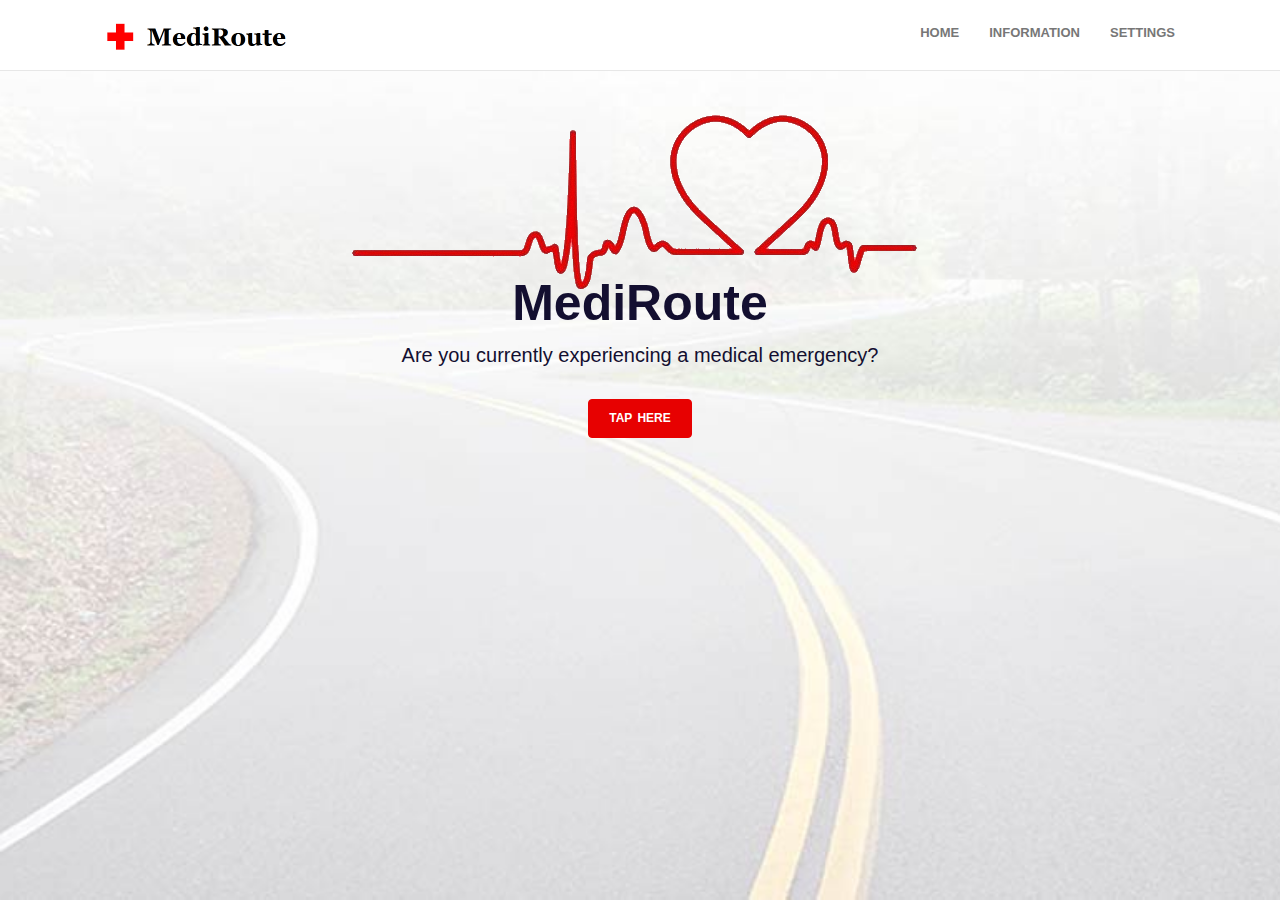
<file: newsite/index.html>
<!DOCTYPE html>
<html lang="en">
  <head>
    <!-- Basic Page Needs
    ================================================== -->
    <meta charset="utf-8">
    <!--[if IE]><meta http-equiv="x-ua-compatible" content="IE=9" /><![endif]-->
    <meta name="viewport" content="width=device-width, initial-scale=1">
    <title>MediRoute Website</title>
    <meta name="description" content="Medicar website">
    <meta name="keywords" content="medicar">
    <meta name="author" content="Solomon Astley">
    
    <!-- Favicons
    ================================================== -->
    <link rel="shortcut icon" href="img/icon.ico" type="image/x-icon">
    <link rel="apple-touch-icon" href="img/apple-touch-icon.png">
    <link rel="apple-touch-icon" sizes="72x72" href="img/apple-touch-icon-72x72.png">
    <link rel="apple-touch-icon" sizes="114x114" href="img/apple-touch-icon-114x114.png">

    <!-- Bootstrap -->
    <link rel="stylesheet" type="text/css"  href="css/bootstrap.css">

    <!-- Stylesheet
    ================================================== -->
    <link rel="stylesheet" type="text/css"  href="css/style.css">
    <link rel="stylesheet" type="text/css" href="css/responsive.css">

    <script src='https://cdn.firebase.com/js/client/2.2.1/firebase.js'></script>
    <script src='https://ajax.googleapis.com/ajax/libs/jquery/1.11.1/jquery.min.js'></script>

  </head>
  <body>

    <!-- Main Navigation 
    ================================================== -->
    <nav id="tf-menu" class="navbar navbar-default navbar-fixed-top">
        <div class="container">
            <!-- Brand and toggle get grouped for better mobile display -->
            <div class="navbar-header">
              <button type="button" class="navbar-toggle collapsed" data-toggle="collapse" data-target="#bs-example-navbar-collapse-1">
                <span class="sr-only">Toggle navigation</span>
                <span class="icon-bar"></span>
                <span class="icon-bar"></span>
                <span class="icon-bar"></span>
              </button>
              <a class="navbar-brand" href="#"><img src="img/logo.png" alt="..."></a>
            </div>

            <!-- Collect the nav links, forms, and other content for toggling -->
            <div class="collapse navbar-collapse" id="bs-example-navbar-collapse-1">
              <ul class="nav navbar-nav navbar-right">
                <li><a href="index.html" class="scroll">Home</a></li>
                <li><a href="information.html" class="scroll">Information</a></li>
                <li><a href="settings.html" class="scroll">Settings</a></li>
              </ul>
            </div><!-- /.navbar-collapse -->
        </div><!-- /.container-fluid -->
    </nav>

    <!-- Home Section
    ================================================== -->
    <div id="tf-home">
        <div class="overlay"> <!-- Overlay Color -->
            <div class="container"> <!-- container -->
                <div class="content-heading text-center tf-home"> <!-- Input Your Home Content Here -->
                    <h1>MediRoute</h1>
                    <p class="lead">Are you currently experiencing a medical emergency?</p>
                    <button class="btn btn-primary tf-btn color" id="help_button">Tap Here</button> <!-- Link to your portfolio section -->
                </div>
            </div> <!-- end container -->
        </div><!-- End Overlay Color -->
    </div>

    <!-- jQuery (necessary for Bootstrap's JavaScript plugins) -->
    <script src="https://ajax.googleapis.com/ajax/libs/jquery/1.11.1/jquery.min.js"></script>
    <script type="text/javascript" src="js/jquery.1.11.1.js"></script>
    <!-- Include all compiled plugins (below), or include individual files as needed -->
    <script type="text/javascript" src="js/bootstrap.js"></script>

    <script type="text/javascript" src="js/SmoothScroll.js"></script>

    <!-- Contact page-->
    <script type="text/javascript" src="js/jqBootstrapValidation.js"></script>
    <script type="text/javascript" src="js/contact.js"></script>

    <script>
        $(document).ready(function() {
            var myFireBase = new Firebase('https://shining-torch-6183.firebaseio.com/');
            var car = myFireBase.child('Car');
            var passenger_status = car.child('passenger_status');

            var click_toggle = false;
            $('#help_button').click(function() {
                click_toggle = true;
                var onComplete = function(error) {
                    if (error)
                        console.log("Error");
                    else {
                        window.open('reroute.html', '_self');
                    }
                }
                passenger_status.set(true, onComplete);
            });

            if (!click_toggle) {
                myFireBase.on('child_changed', function(childSnapshot, preChildKey) {
                    if (childSnapshot.val())
                        window.open('warning.html', '_self');
                });
            }
        });
    </script>
  </body>
</html>
</file>
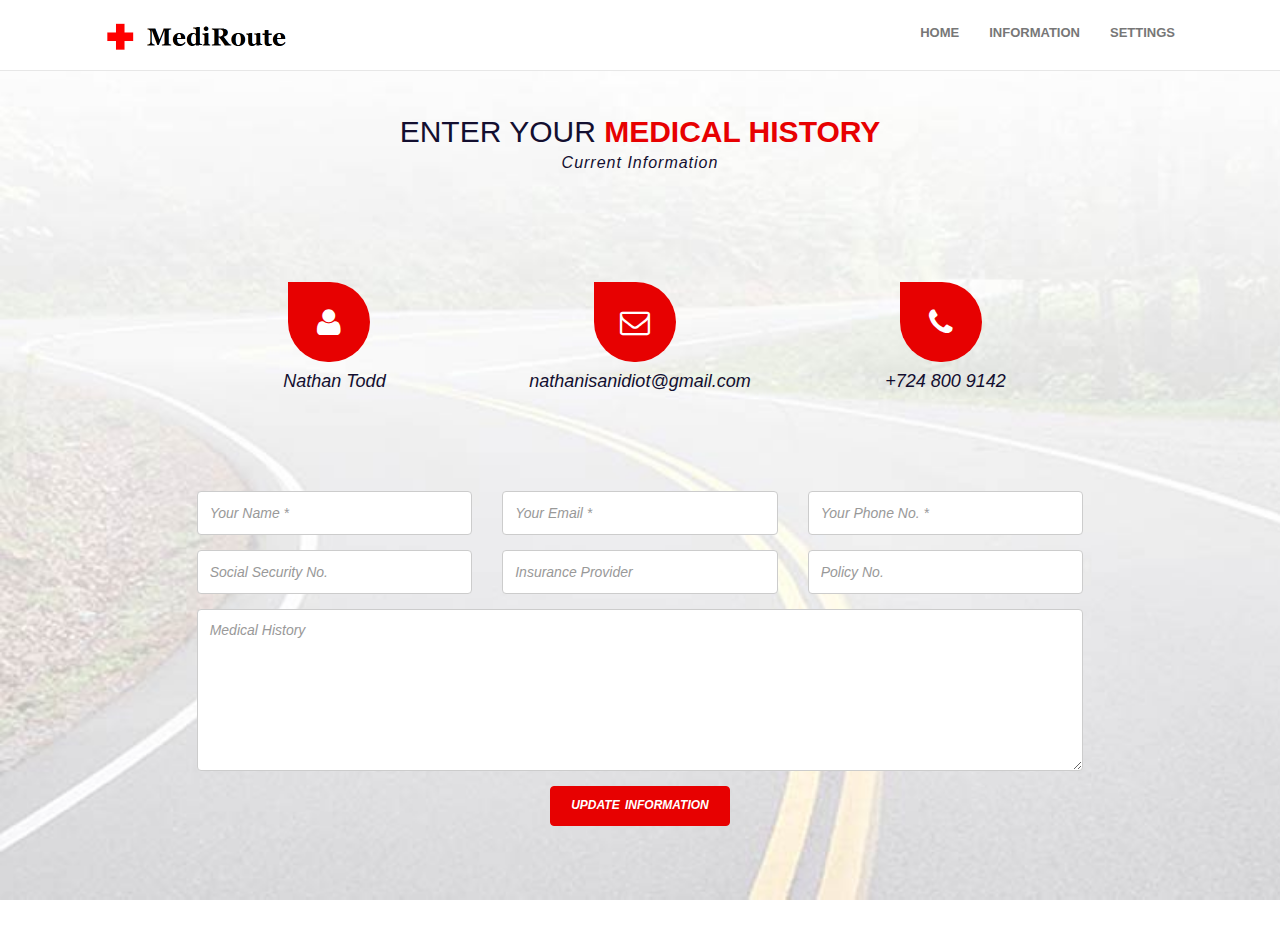
<file: newsite/information.html>
<!DOCTYPE html>
<html lang="en">
  <head>
    <!-- Basic Page Needs
    ================================================== -->
    <meta charset="utf-8">
    <!--[if IE]><meta http-equiv="x-ua-compatible" content="IE=9" /><![endif]-->
    <meta name="viewport" content="width=device-width, initial-scale=1">
    <title>MediRoute Website</title>
    <meta name="description" content="Medicar website">
    <meta name="keywords" content="medicar">
    <meta name="author" content="Solomon Astley">
    
    <!-- Favicons
    ================================================== -->
    <link rel="shortcut icon" href="img/icon.ico" type="image/x-icon">
    <link rel="apple-touch-icon" href="img/apple-touch-icon.png">
    <link rel="apple-touch-icon" sizes="72x72" href="img/apple-touch-icon-72x72.png">
    <link rel="apple-touch-icon" sizes="114x114" href="img/apple-touch-icon-114x114.png">

    <!-- Bootstrap -->
    <link rel="stylesheet" type="text/css"  href="css/bootstrap.css">
    <link rel="stylesheet" type="text/css" href="fonts/font-awesome/css/font-awesome.css">

    <!-- Stylesheet
    ================================================== -->
    <link rel="stylesheet" type="text/css"  href="css/style.css">
    <link rel="stylesheet" type="text/css" href="css/responsive.css">

    <script src='https://cdn.firebase.com/js/client/2.2.1/firebase.js'></script>
    <script src='https://ajax.googleapis.com/ajax/libs/jquery/1.11.1/jquery.min.js'></script>

  </head>
  <body>

    <!-- Main Navigation 
    ================================================== -->
    <nav id="tf-menu" class="navbar navbar-default navbar-fixed-top">
        <div class="container">
            <!-- Brand and toggle get grouped for better mobile display -->
            <div class="navbar-header">
              <button type="button" class="navbar-toggle collapsed" data-toggle="collapse" data-target="#bs-example-navbar-collapse-1">
                <span class="sr-only">Toggle navigation</span>
                <span class="icon-bar"></span>
                <span class="icon-bar"></span>
                <span class="icon-bar"></span>
              </button>
              <a class="navbar-brand" href="#"><img src="img/logo.png" alt="..."></a>
            </div>

            <!-- Collect the nav links, forms, and other content for toggling -->
            <div class="collapse navbar-collapse" id="bs-example-navbar-collapse-1">
              <ul class="nav navbar-nav navbar-right">
                <li><a href="index.html" class="scroll">Home</a></li>
                <li><a href="information.html" class="scroll">Information</a></li>
                <li><a href="settings.html" class="scroll">Settings</a></li>
              </ul>
            </div><!-- /.navbar-collapse -->
        </div><!-- /.container-fluid -->
    </nav>

    <!-- Contact Section
    ================================================== -->
    <div id="tf-contact">

        <div class="container"> <!-- container -->
            <div class="section-header">
                <h2>Enter Your <span class="highlight"><strong>Medical History</strong></span></h2>
                <h5><em>Current Information<em></h5>
            </div>
        </div><!-- end container -->

        <div class="container"><!-- container -->
            <div class="row"> <!-- outer row -->
                <div class="col-md-10 col-md-offset-1"> <!-- col 10 with offset 1 to centered -->
                    <div class="row"> <!-- nested row -->

                        <!-- contact detail using col 4 -->
                        <div class="col-md-4">  
                            <div class="contact-detail">
                                <i class="fa fa-user"></i>
                                <h4>Nathan Todd</h4> <!-- address -->
                            </div>
                        </div>
                        <!-- contact detail using col 4 -->
                        <div class="col-md-4">
                            <div class="contact-detail">
                                <i class="fa fa-envelope-o"></i>
                                <h4>nathanisanidiot@gmail.com</h4><!-- email add -->
                            </div>
                        </div>

                        <!-- contact detail using col 4 -->
                        <div class="col-md-4">
                            <div class="contact-detail">
                                <i class="fa fa-phone"></i>
                                <h4>+724 800 9142</h4> <!-- phone no. -->
                            </div>
                        </div>

                    </div> <!-- end nested row -->
                </div> <!-- end col 10 with offset 1 to centered -->
            </div><!-- end outer row -->

            <div class="row text-center"> <!-- contact form outer row with centered text-->
                <div class="col-md-10 col-md-offset-1"> <!-- col 10 with offset 1 to centered -->
                    <form id="contact-form" class="form" name="sentMessage" novalidate> <!-- form wrapper -->

                        <div class="row"> <!-- nested inner row -->

                            <!-- Input your name -->
                            <div class="col-md-4">
                                <div class="form-group"> <!-- Your name input -->
                                    <input type="text" autocomplete="off" class="form-control" placeholder="Your Name *" id="name" required data-validation-required-message="Please enter your name.">
                                    <p class="help-block text-danger"></p>
                                </div>
                            </div>

                            <!-- Input your email -->
                            <div class="col-md-4">
                                <div class="form-group"> <!-- Your email input -->
                                    <input type="email" autocomplete="off" class="form-control" placeholder="Your Email *" id="email" required data-validation-required-message="Please enter your email address.">
                                    <p class="help-block text-danger"></p>
                                </div>
                            </div>

                            <!-- Input your Phone no. -->
                            <div class="col-md-4">
                                <div class="form-group"> <!-- Your email input -->
                                    <input type="text" autocomplete="off" class="form-control" placeholder="Your Phone No. *" id="phone" required data-validation-required-message="Please enter your phone no.">
                                    <p class="help-block text-danger"></p>
                                </div>
                            </div>

                        </div><!-- end nested inner row -->

                        <div class="row"> <!-- nested inner row -->

                            <!-- Input your name -->
                            <div class="col-md-4">
                                <div class="form-group"> <!-- Your name input -->
                                    <input type="text" autocomplete="off" class="form-control" placeholder="Social Security No." id="name" required data-validation-required-message="Please enter your name.">
                                    <p class="help-block text-danger"></p>
                                </div>
                            </div>

                            <!-- Input your email -->
                            <div class="col-md-4">
                                <div class="form-group"> <!-- Your email input -->
                                    <input type="email" autocomplete="off" class="form-control" placeholder="Insurance Provider" id="email" required data-validation-required-message="Please enter your email address.">
                                    <p class="help-block text-danger"></p>
                                </div>
                            </div>

                            <!-- Input your Phone no. -->
                            <div class="col-md-4">
                                <div class="form-group"> <!-- Your email input -->
                                    <input type="text" autocomplete="off" class="form-control" placeholder="Policy No." id="phone" required data-validation-required-message="Please enter your phone no.">
                                    <p class="help-block text-danger"></p>
                                </div>
                            </div>

                        </div><!-- end nested inner row -->

                        <!-- Message Text area -->
                        <div class="form-group"> <!-- Your email input -->
                            <textarea class="form-control" rows="7" placeholder="Medical History" id="message" required data-validation-required-message="Please enter a message."></textarea>
                            <p class="help-block text-danger"></p>
                            <div id="success"></div>
                        </div>
                        <button type="submit" class="btn btn-primary tf-btn color">Update Information</button> <!-- Send button -->

                    </form><!-- end form wrapper -->
                </div><!-- end col 10 with offset 1 to centered -->
            </div> <!-- end contact form outer row with centered text-->

        </div><!-- end container -->

    </div>

    <!-- jQuery (necessary for Bootstrap's JavaScript plugins) -->
    <script src="https://ajax.googleapis.com/ajax/libs/jquery/1.11.1/jquery.min.js"></script>
    <script type="text/javascript" src="js/jquery.1.11.1.js"></script>
    <!-- Include all compiled plugins (below), or include individual files as needed -->
    <script type="text/javascript" src="js/bootstrap.js"></script>

    <script type="text/javascript" src="js/SmoothScroll.js"></script>

    <!-- Contact page-->
    <script type="text/javascript" src="js/jqBootstrapValidation.js"></script>
    <script type="text/javascript" src="js/contact.js"></script>

    <script>
        $(document).ready(function() {
            $('#help_button').click(function() {
                var myFireBase = new Firebase('https://shining-torch-6183.firebaseio.com/');
                var car = myFireBase.child('Car');
                var passenger_status = car.child('passenger_status');
                passenger_status.set(true);
                console.log('Button clicked');
                //window.open('warning.html', '_self');
            });
        });
    </script>
  </body>
</html>
</file>
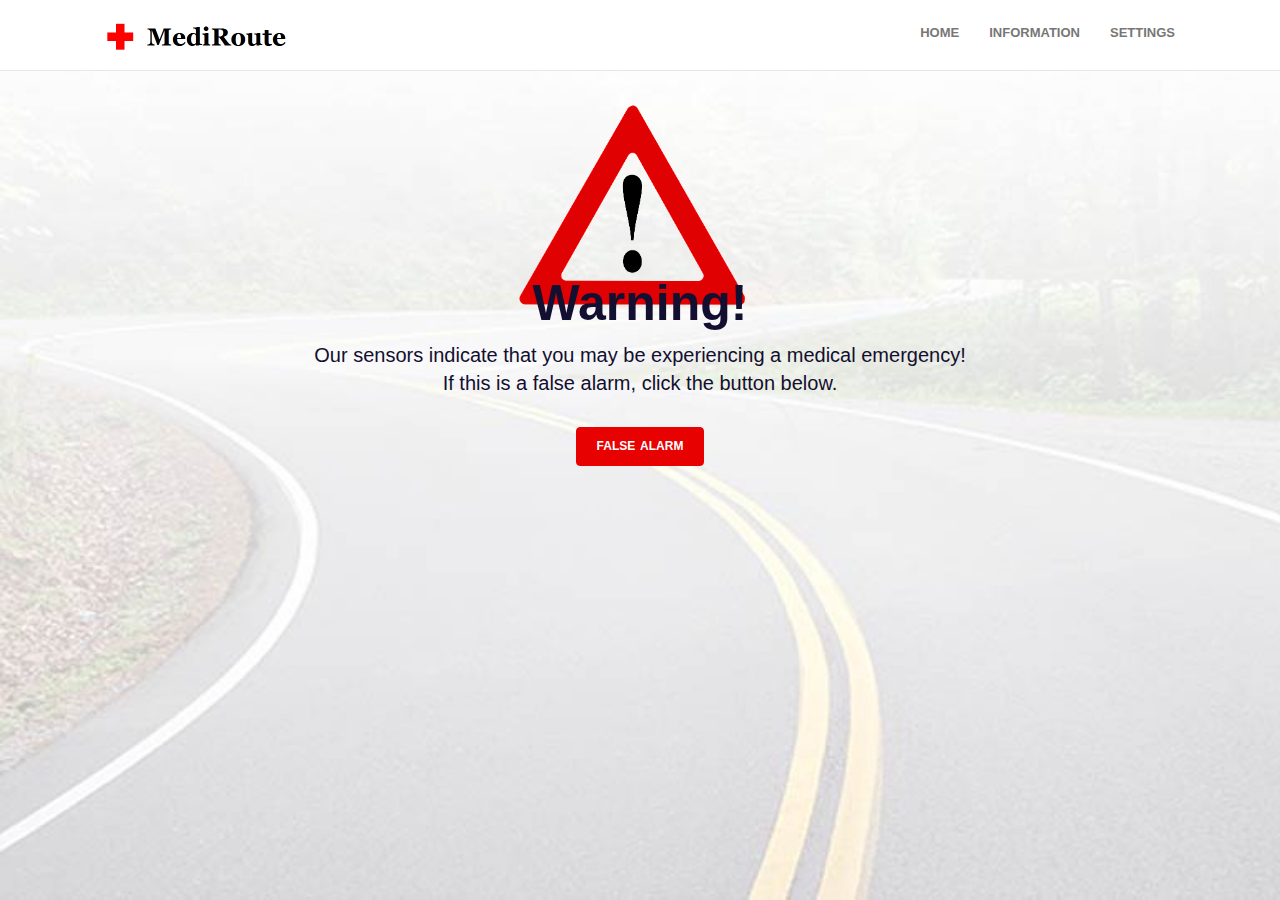
<file: newsite/warning.html>
<!DOCTYPE html>
<html lang="en">
  <head>
    <!-- Basic Page Needs
    ================================================== -->
    <meta charset="utf-8">
    <!--[if IE]><meta http-equiv="x-ua-compatible" content="IE=9" /><![endif]-->
    <meta name="viewport" content="width=device-width, initial-scale=1">
    <title>MediRoute Website</title>
    <meta name="description" content="Medicar website">
    <meta name="keywords" content="medicar">
    <meta name="author" content="Solomon Astley">
    
    <!-- Favicons
    ================================================== -->
    <link rel="shortcut icon" href="img/icon.ico" type="image/x-icon">
    <link rel="apple-touch-icon" href="img/apple-touch-icon.png">
    <link rel="apple-touch-icon" sizes="72x72" href="img/apple-touch-icon-72x72.png">
    <link rel="apple-touch-icon" sizes="114x114" href="img/apple-touch-icon-114x114.png">

    <!-- Bootstrap -->
    <link rel="stylesheet" type="text/css"  href="css/bootstrap.css">

    <!-- Stylesheet
    ================================================== -->
    <link rel="stylesheet" type="text/css"  href="css/style.css">
    <link rel="stylesheet" type="text/css" href="css/responsive.css">

    <script src='https://cdn.firebase.com/js/client/2.2.1/firebase.js'></script>
    <script src='https://ajax.googleapis.com/ajax/libs/jquery/1.11.1/jquery.min.js'></script>

  </head>
  <body>

    <!-- Main Navigation 
    ================================================== -->
    <nav id="tf-menu" class="navbar navbar-default navbar-fixed-top">
        <div class="container">
            <!-- Brand and toggle get grouped for better mobile display -->
            <div class="navbar-header">
              <button type="button" class="navbar-toggle collapsed" data-toggle="collapse" data-target="#bs-example-navbar-collapse-1">
                <span class="sr-only">Toggle navigation</span>
                <span class="icon-bar"></span>
                <span class="icon-bar"></span>
                <span class="icon-bar"></span>
              </button>
              <a class="navbar-brand" href="#"><img src="img/logo.png" alt="..."></a>
            </div>

            <!-- Collect the nav links, forms, and other content for toggling -->
            <div class="collapse navbar-collapse" id="bs-example-navbar-collapse-1">
              <ul class="nav navbar-nav navbar-right">
                <li><a href="index.html" class="scroll">Home</a></li>
                <li><a href="information.html" class="scroll">Information</a></li>
                <li><a href="settings.html" class="scroll">Settings</a></li>
              </ul>
            </div><!-- /.navbar-collapse -->
        </div><!-- /.container-fluid -->
    </nav>

    <!-- Home Section
    ================================================== -->
    <div id="tf-warning">
        <div class="overlay"> <!-- Overlay Color -->
            <div class="container"> <!-- container -->
                <div class="content-heading text-center"> <!-- Input Your Home Content Here -->
                    <h1>Warning!</h1>
                    <p class="lead">Our sensors indicate that you may be experiencing a medical emergency!<br>If this is a false alarm, click the button below.</p>
                    <button class="btn btn-primary tf-btn color" id="false_alarm">False Alarm</button> <!-- Link to your portfolio section -->
                </div><!-- End Input Your Home Content Here -->
            </div> <!-- end container -->
        </div><!-- End Overlay Color -->
    </div>

    <!-- jQuery (necessary for Bootstrap's JavaScript plugins) -->
    <script src="https://ajax.googleapis.com/ajax/libs/jquery/1.11.1/jquery.min.js"></script>
    <script type="text/javascript" src="js/jquery.1.11.1.js"></script>
    <!-- Include all compiled plugins (below), or include individual files as needed -->
    <script type="text/javascript" src="js/bootstrap.js"></script>

    <script type="text/javascript" src="js/SmoothScroll.js"></script>

    <!-- Contact page-->
    <script type="text/javascript" src="js/jqBootstrapValidation.js"></script>
    <script type="text/javascript" src="js/contact.js"></script>

    <script>
        $(document).ready(function() {
            var myFireBase = new Firebase('https://shining-torch-6183.firebaseio.com/');
            var car = myFireBase.child('Car');
            var passenger_status = car.child('passenger_status');
            $('#false_alarm').click(function(_callback) {
                var onComplete = function(error) {
                    if (error)
                        console.log("Error");
                    else
                        window.open('index.html', '_self');
                }
                passenger_status.set(false, onComplete);
            });
            function alert_hospital() {
                var onComplete = function(error) {
                    if (error)
                        console.log("Error");
                    else
                        window.open('reroute.html', '_self');
                }
                passenger_status.set(false, onComplete);
            }
            window.setTimeout(alert_hospital, 10000);
        });
    </script>
  </body>
</html>
</file>
<file: newsite/css/style.css>
@import url(http://fonts.googleapis.com/css?family=Lato:100,300,400,700,900,100italic,300italic,400italic,700italic,900italic);
body,
html {
    -webkit-font-smoothing: antialiased !important;
    -moz-osx-font-smoothing: grayscale;
    overflow-y: auto;
    overflow-x: hidden;
    font-family: 'Georgia', sans-serif;
    color: #130f30;
    background: url(../img/bg/back2.jpg);
    background-size: cover;
    background-attachment: fixed;
    background-repeat: no-repeat;
}
::-webkit-scrollbar { width: 2px;  }/* for vertical scrollbars */
::-webkit-scrollbar-track { background: rgba(0, 0, 0, 0.1); }
::-webkit-scrollbar-thumb { background: rgba(0, 0, 0, 0.5); }

@media (min-width: 1200px) { 
    .container { width: 1100px }
}
h1 {
    font-weight: 900;
    font-size: 50px;
}
h1 small { text-transform: lowercase }
h2 {
    line-height: 24px;
    font-weight: 300;
}
h5 { font-size: 16px }
p { font-size: 30px }
a {
    color: #130f30;
    transition: all 0.5s;
    font-size: 30px;
}
a:hover,
a:focus {
    text-decoration: none;
    color: #E70101;
}
.highlight { color: #E70101 }
.clearfix:after {
    visibility: hidden;
    display: block;
    font-size: 0;
    content: " ";
    clear: both;
    height: 0;
}
.clearfix { display: inline-block }
* html .clearfix { height: 1% }
.clearfix { display: block }
/* Navigation */
#tf-menu {
    margin-bottom: 0;
    background-color: #ffffff;
    padding: 10px 0;
    height: auto;
}
.navbar-brand img {
    height: 30px;
    width: auto;
}
.navbar-brand { padding: 12px 15px }
.navbar-nav > li > a {
    font-size: 13px;
    font-weight: 700;
    border-bottom: 2px solid transparent;
    padding: 5px 5px;
    margin: 8px 10px;
    text-transform: uppercase;
    transition: all 0.5s;
}
.navbar-default .navbar-nav > li > a.active,
.navbar-default .navbar-nav > li > a:hover,
.navbar-default .navbar-nav > li > a:focus {
    color: #130f30;
    border-bottom: 4px solid #E70101;
}
.navbar-default .navbar-toggle { border-color: transparent }
.navbar-default .navbar-toggle:hover,
.navbar-default .navbar-toggle:focus { background-color: transparent }
.navbar-default .navbar-toggle:hover>.navbar-default .navbar-toggle .icon-bar,
.navbar-default .navbar-toggle:focus>.navbar-default .navbar-toggle .icon-bar { color: #E70101 }
/* Header Page */
#tf-header {
    padding: 20px 0;
    background: #ffcc33;
    margin-top: 70px;
    color: #E70101;
}
#tf-header .breadcrumb {
    padding: 8px 15px;
    margin-bottom: 20px;
    list-style: none;
    background-color: transparent;
    border-radius: 4px;
    margin-left: -10px;
    margin-top: -10px;
}
#tf-header .breadcrumb > li + li:before {
    padding: 0 5px;
    color: #E70101;
    content: "/\00a0";
}
#tf-header .breadcrumb > li a { color: #E70101 }
/* Home Style */
#tf-home {
    background: url(../img/bg/back3.gif);
    background-position: 50% 25%;
    background-repeat: no-repeat;
    color: #130f30;
}
#tf-warning {
    background: url(../img/bg/warning.gif);
    background-position: 50% 15%;
    background-size: 250px;
    background-attachment: fixed;
    background-repeat: no-repeat;
    color: #130f30;
}
#tf-home .overlay,
#tf-warning .overlay {
    padding: 20% 0;
    background-attachment: fixed;
}
#tf-home h1,
#tf-warning h1 { 
    color: #130f30
    font-size: 100px;
 }
.content-heading p.lead { 
    margin-bottom: 30px;
    font-size: 20px;
}
a.goto-btn {
    font-size: 20px;
    font-weight: 700;
    border-bottom: 2px solid transparent;
    padding: 10px 0;
    transition: all 0.5s;
}
a.goto-btn:hover {
    color: #130f30;
    border-bottom: 2px solid #130f30;
}
/* Home Section Style 2 - With Video*/
#tf-home.video .overlay {
    padding: 0;
    padding-top: 10%;
}
.img-wrapper { position: relative }
.img-wrapper img.img-responsive { margin: 0 auto !important }
.img-wrapper i.fa {
    position: absolute;
    z-index: 10;
    top: 50%;
    font-size: 25px;
    background-color: #E70101;
    padding: 18px 23px;
    height: 60px;
    width: 60px;
    text-align: center;
    border-radius: 50%;
    color: #ffffff;
    margin-left: -30px;
    transition: all 0.3s;
}
.img-wrapper i.fa:hover { background-color: #E70101 }
/* Home Section Style 3 - Slider*/
#tf-home.slider { background: none }
#tf-home.slider .overlay { padding: 0 }
.carousel-caption {
    position: absolute;
    right: 15%;
    top: 28%;
    bottom: auto;
    left: 15%;
    z-index: 10;
    padding-top: 20px;
    padding-bottom: 0;
    color: #fff;
    text-align: center;
    text-shadow: none;
}
.carousel-indicators li {
    display: inline-block;
    width: 12px;
    height: 12px;
    margin: 1px;
    text-indent: -999px;
    cursor: pointer;
    background-color: rgba(0, 0, 0, 0);
    border: 1px solid #fff;
    border-radius: 10px;
}
.carousel-indicators {
    position: absolute;
    bottom: 60px;
    left: 50%;
    z-index: 15;
    width: 60%;
    padding-left: 0;
    margin-left: -30%;
    text-align: center;
    list-style: none;
}
.carousel-indicators .active {
    width: 14px;
    height: 14px;
    margin: 0;
    background-color: #E5B112;
}
.carousel-fade .carousel-inner .item {
    opacity: 0;
    transition-property: opacity;
}
.carousel-fade .carousel-inner .active { opacity: 1 }
.carousel-fade .carousel-inner .active.left,
.carousel-fade .carousel-inner .active.right {
    left: 0;
    opacity: 0;
    z-index: 1;
}
.carousel-fade .carousel-inner .next.left,
.carousel-fade .carousel-inner .prev.right { opacity: 1 }
.carousel-fade .carousel-control { z-index: 2 }
/* Home Section Style 4 - App Header Style*/
#tf-home.app .overlay { padding: 10% 0 5% 0 }
#tf-home.app {background: url(../img/bg/02.jpg);}
a.goto-btn { margin-right: 30px }
.ipad-wrapper .app-wrap {
    position: relative;
    width: 395px;
}
.app-wrap {
    position: absolute;
    background: url(../img/header4.png);
    width: 395px;
    height: 540px;
    background-repeat: no-repeat;
    z-index: 2;
    left: 5%;
}
#owl-demo .item img {
    position: relative;
    width: 305px;
    height: auto;
    left: 12%;
    margin-top: 46px;
    z-index: -1;
}
.app .content-heading.text-left { padding: 15% 0 }
#tf-home.app .owl-theme .owl-controls .owl-page span {
    width: 15px;
    height: 15px;
    margin: 5px;
    background: #ffffff !important;
    border: 2px solid transparent;
    opacity: 1;
}
#tf-home.app .owl-theme .owl-controls {
    margin-top: 60px;
    text-align: center;
}
#tf-home.app .owl-theme .owl-controls .owl-page.active span,
#tf-home.app .owl-theme .owl-controls.clickable .owl-page:hover span { border: 2px solid #FFCC33 }

/* Home Parallax Effect */
.bcg {
  background-position: center center;
  background-repeat: no-repeat;
  background-attachment: fixed;
  background-size: cover;
  height: 100%;
  width: 100%;
}

#tf-home.parallax .bcg { background-image:url('../img/bg/slider03.jpg'); }
.parallax  .content-heading{
    padding: 20% 0;
    text-align: center;
}
/* Intro Section */
#tf-intro {
    background-color: #e5b112;
    padding: 5% 0;
    color: #ffffff;
    text-align: center;
}
#tf-intro img.intro-logo {
    margin: 0 auto;
    margin-bottom: 30px;
}
/* Service Section */
#tf-services { padding: 60px 0 }
.section-header {
    padding: 40px 0;
    text-align: center;
}
.section-header h2 { text-transform: uppercase }
.section-header h5 { letter-spacing: 1px }
.fancy {
    line-height: 0.5;
    text-align: center;
    margin-bottom: 40px;
    margin-top: 20px;
}
.fancy span {
    display: inline-block;
    position: relative;
}
.fancy span:before,
.fancy span:after {
    content: "";
    position: absolute;
    height: 5px;
    border-bottom: 1px solid #f1f1f1;
    top: 15px;
    width: 400px;
}
.fancy span:before {
    right: 100%;
    margin-right: 10px;
}
.fancy span:after {
    left: 100%;
    margin-left: 10px;
}
/* service lists */
.service { margin-bottom: 20px }
.service .media-right i.fa {
    text-align: center;
    font-size: 30px;
    background-color: #E70101;
    color: #ffffff;
    padding: 25px 0;
    border-radius: 50px;
    border-top-left-radius: 0;
    margin: 0 10px;
    margin-right: 20px;
    width: 82px;
    height: 80px;
    transition: background-color 0.5s;
}
.service .media-left i.fa {
    text-align: center;
    font-size: 30px;
    background-color: #E70101;
    color: #ffffff;
    padding: 25px 0;
    border-radius: 50px;
    border-top-right-radius: 0;
    margin: 0 10px;
    margin-left: 20px;
    width: 82px;
    height: 80px;
    transition: background-color 0.5s;
}
.process:hover i.fa,
.service:hover i.fa { background-color: #333333 }
h4.media-heading {
    margin-top: 0;
    margin-bottom: 5px;
    font-size: 16px;
    font-weight: 400;
    text-transform: uppercase;
    color: #333;
    line-height: 20px;
}
/* About Us */
#tf-about { padding: 40px 0 }
.gray-bg { background-color: #f3f3f3 }
.img-wrap .profile-img {
    position: relative;
    margin-bottom: 40px;
}
.profile-img .social {
    position: absolute;
    z-index: 1;
    bottom: -10px;
    left: 50px;
}
.about-right-content { padding: 40px 0 }
.about-left-content { padding-bottom: 60px }
.about-left-content h2,
.about-left-content h2 small { color: #333 }
.about-left-content h2 small { font-weight: 300 }
ul.social li a.fa {
    background: #FFCC32;
    width: 50px;
    height: 50px;
    padding: 15px;
    text-align: center;
    margin-right: -5px;
    font-size: 20px;
    color: #ffffff;
    margin-bottom: 0;
}
ul.social li a.fa:hover { background-color: #333333 }
/* Skills Progress Bar */
.progress {
    height: 12px;
    margin-bottom: 20px;
    overflow: hidden;
    background-color: #999999;
    border-radius: 0;
    -webkit-box-shadow: none;
    box-shadow: none;
}
.progress-bar {
    float: left;
    width: 0;
    height: 100%;
    font-size: 12px;
    line-height: 20px;
    color: #fff;
    text-align: center;
    background-color: #FFCC32;
    -webkit-box-shadow: none;
    box-shadow: none;
    -webkit-transition: width .6s ease;
    -o-transition: width .6s ease;
    transition: width .6s ease;
}
.skills {
    margin-top: 30px;
    padding: 20px 0;
}
.skillset p {
    font-size: 13px;
    margin-bottom: 5px;
}
/* Counter */
#tf-counter {
    border-top: 1px solid #D1D1D1;
    border-bottom: 1px solid #D1D1D1;
}
.facts { padding: 0 }
.facts .count-box { position: relative }
.count-box {
    -webkit-backface-visibility: hidden;
    border-left: 1px solid #d3d3d3;
    padding: 40px 0;
    margin: 0;
    overflow: hidden;
    transition: all 0.5s;
    transform: translateX(0px) translateY(0%);
    -webkit-transform: translateX(0px) translateY(0%);
    -moz-transform: translateX(0px) translateY(0%);
    -ms-transform: translateX(0px) translateY(0%);
    -o-transform: translateX(0px) translateY(0%);
}
/*.count-box .hover-bg{ 
  position: absolute;
  display: block;
  background-color: #FFCC32;
  width: 100%;
  height: 100%;
  z-index: -1;
  transition: all 0.5s;
  transform: translateX(0px) translateY(150px);
  -webkit-transform: translateX(0px) translateY(150px);
  -ms-transform: translateX(0px) translateY(150px);
    -o-transform: translateX(0px) translateY(150px);
    opacity: 0;
}
.count-box:hover .hover-bg{
  background: #FFCC32;
  color: #fff !important;
  transform: translateX(0px) translateY(-40px);
    -webkit-transform: translateX(0px) translateY(-40px);
    -moz-transform: translateX(0px) translateY(-40px);
    -ms-transform: translateX(0px) translateY(-40px);
    -o-transform: translateX(0px) translateY(-40px);
    opacity: 1;
}*/
.count-box:hover,
.count-box:hover > i.fa { color: #ffffff }
.count-box:hover {
    -webkit-backface-visibility: hidden;
    background-color: #e5b112;
}
.counter i.fa {
    font-size: 40px;
    color: #FFCC33;
}
.count-box.last { border-right: 1px solid #d3d3d3 }
/* Portfolio / Works Sections */
#tf-team { padding: 60px 0 }
#team .item {
    padding: 30px 0px;
    margin: 5px 20px;
    -webkit-border-radius: 3px;
    -moz-border-radius: 3px;
    border-radius: 3px;
}
.item .hover-bg {
    position: relative;
    overflow: hidden;
}
.hover-bg .hover-text {
    position: absolute;
    display: block;
    bottom: 0;
    width: 100%;
    height: 25%;
    padding: 20px;
    color: #ffffff;
    transition: all 0.8s;
    -webkit-transition: all 08s;
    -moz-transition: all 0.8s;
    -o-transition: all 0.8s;
}
.hover-bg .hover-text.on { opacity: 1 }
.hover-bg .hover-text.off {
    transition: all 0.3s;
    -webkit-transition: all 0.3s;
    -moz-transition: all 0.3s;
    -o-transition: all 0.3s;
    -webkit-transform: translateX(100%) translateY(-90%);
    transform: translateX(100%) translateY(-90%);
    opacity: 1;
    background: rgba(0, 0, 0, 0.70);
}
.hover-bg:hover .hover-text.off {
    -webkit-transform: translateX(0%) translateY(-90%);
    transform: translateX(0%)  translateY(-90%);
    opacity: 1;
}
.owl-theme .owl-controls .owl-page span {
    width: 15px;
    height: 15px;
    margin: 5px;
    background: #bababa;
}
/* Why Us or Features Section */
#tf-features,
#feature {}
.features-content {}
.features-content h4 {
    text-transform: uppercase;
    font-size: 20px;
    color: #333333;
}
.nav.nav-pills > li > a {
    position: relative;
    display: block;
    font-size: 20px;
    border-bottom: 3px solid #cccccc;
    text-transform: uppercase;
    margin-bottom: 5px;
}
.nav.nav-pills > li > a small {
    text-transform: lowercase;
    font-style: italic;
    font-size: 12px;
}
.nav.nav-pills > li > a:hover,
.nav-pills > li.active > a,
.nav-pills > li.active > a:hover,
.nav-pills > li.active > a:focus {
    color: #fff;
    background-color: #E70101;
    font-size: 20px;
    border-bottom: 3px solid #996600;
}
.nav-pills > li > a { border-radius: 4px }
ul.features li span.fa {
    font-size: 35px;
    vertical-align: middle;
    margin-right: 20px;
    float: left;
    clear: both;
    margin-top: 5px;
}
/* Portfolio or works blocks */
#tf-works { padding: 60px 0 }
ul.cat { margin: 30px 0 }
ul.cat li a {
    background: inherit;
    border: 1px solid;
    padding: 5px 10px;
    border-radius: 3px;
}
ul.cat li a:hover,
ul.cat li a:focus,
ul.cat li a.active {
    background: #f1f1f1;
    border: 1px solid;
    padding: 5px 10px;
    border-radius: 3px;
    color: inherit;
}
.nopadding { padding: 0 }
.box a { margin: 2px }
.box .hover-bg {
    position: relative;
    overflow: hidden;
}
.box .hover-bg .hover-text {
    height: 100%;
    bottom: 0;
    -webkit-transform: translateX(0%) translateY(0%);
    transform: translateX(0%) translateY(0%);
    background: transparent;
}
.box:hover .hover-bg .hover-text { background-color: rgba(1, 1, 1, 0.5) }
.box .hover-bg:hover .hover-text.off {
    -webkit-transform: translateX(0%) translateY(0%);
    transform: translateX(0%)  translateY(0%);
    opacity: 1;
}
.box .hover-text i.fa {
    font-size: 20px;
    background: #e5b112;
    padding: 13px;
    position: relative;
    top: 40%;
    border-radius: 50%;
    width: 45px;
    height: 45px;
    transition: all 0.5s;
}
.box .hover-text i.fa:hover { background: #333333 }
.box .hover-text i.fa.fa-expand {
    border-top-right-radius: 0;
    -webkit-transform: translateX(-400%) translateY(0%);
    transform: translateX(-400%)  translateY(0%);
    opacity: 0;
    transition: all 0.5s;
}
.box:hover .hover-text i.fa.fa-expand {
    -webkit-transform: translateX(0%) translateY(0%);
    transform: translateX(0%)  translateY(0%);
    opacity: 1;
}
.box .hover-text i.fa.fa-chain {
    border-top-left-radius: 0;
    -webkit-transform: translateX(400%) translateY(0%);
    transform: translateX(400%)  translateY(0%);
    opacity: 0;
    transition: all 0.5s;
}
.box:hover .hover-text i.fa.fa-chain {
    -webkit-transform: translateX(0%) translateY(0%);
    transform: translateX(0%)  translateY(0%);
    opacity: 1;
}
/* Style 2 - Not Fullwidth */
#itemsWorkThree .box,
#itemsWorkTwo .box { margin-bottom: 30px }
#itemsWorkTwo .hover-bg .hover-text { padding: 30% 0 }
#itemsWorkTwo .box:hover .hover-bg .hover-text {
    background-color: rgba(255, 223, 125, 0.70);
    border: 10px solid rgba(185, 156, 72, 0.80);
}
#itemsWorkTwo .box .hover-bg .hover-text h5 small {
    text-transform: capitalize;
    color: #000000;
}
#itemsWorkTwo .box .hover-bg .hover-text h5 {
    font-weight: 700;
    text-transform: uppercase;
    color: #000000;
    -webkit-transform: translateX(0%) translateY(400%);
    transform: translateX(0%)  translateY(400%);
    opacity: 0;
    transition: all 0.5s;
}
#itemsWorkTwo .box:hover .hover-bg .hover-text.off h5 {
    -webkit-transform: translateX(0%) translateY(0%);
    transform: translateX(0%)  translateY(0%);
    opacity: 1;
}
#itemsWorkTwo .box .hover-text i.fa {
    font-size: 20px;
    background: transparent;
    padding: 13px;
    position: relative;
    top: 40%;
    border-radius: 50%;
    width: 45px;
    height: 45px;
    transition: all 0.5s;
    border: 1px solid #ffffff;
}
#itemsWorkTwo .box .hover-text i.fa:hover { background: #333333 }
/* Portfolio Style #3 */
#itemsWorkThree .box h5 {
    border: 1px solid #ddd;
    padding: 10px 0;
    margin: 0;
}
/* Isotope Filter */
.isotope-item { z-index: 2 }
.isotope-hidden.isotope-item { z-index: 1 }
.isotope,
.isotope .isotope-item {
    /* change duration value to whatever you like */
    -webkit-transition-duration: 0.8s;
    -moz-transition-duration: 0.8s;
    transition-duration: 0.8s;
}
.isotope-item {
    margin-right: -1px;
    -webkit-backface-visibility: hidden;
    backface-visibility: hidden;
}
.isotope {
    -webkit-transition-property: height, width;
    -moz-transition-property: height, width;
    transition-property: height, width;
}
.isotope .isotope-item {
    -webkit-transition-property: -webkit-transform, opacity;
    -moz-transition-property: -moz-transform, opacity;
    transition-property: transform, opacity;
}
.nivo-lightbox-theme-default .nivo-lightbox-title {
    font-size: 14px;
    background: #f1f1f1;
    border: 1px solid #333;
    letter-spacing: 2px;
    color: #333;
    text-transform: uppercase;
    letter-spacing: 2px;
    padding: 10px 35px;
    border-radius: 2px;
}
.nivo-lightbox-theme-default.nivo-lightbox-overlay {
    background: #ffffff !important;
    background: rgba(255, 255, 255, 1) !important;
}
.nivo-lightbox-theme-default .nivo-lightbox-nav,
.nivo-lightbox-theme-default .nivo-lightbox-close { opacity: 1 }
.nivo-lightbox-error {
    color: #C59A6D !important;
    text-shadow: 0 1px 1px rgba(0, 0, 0, 0) !important;
}
.nivo-lightbox-theme-default .nivo-lightbox-image img {
    background: #fff;
    -webkit-box-shadow: 0px 1px 1px rgba(0,0,0,0.4);
    -moz-box-shadow: 0px 1px 1px rgba(0,0,0,0.4);
    box-shadow: 0px 1px 1px rgba(0,0,0,0.4);
    border-top: 4px solid #ffcc33;
}
/* Single Portfolio Detail */
#work-detail-one,
#work-detail-two,
#work-detail-three { padding: 60px 0 }
.work-detail .dl-horizontal dt {
    text-align: left;
    margin-bottom: 10px;
}
.work-related-thumb { margin-bottom: 30px }
.work-related-thumb .img-thumbnail {
    display: inline-block;
    max-width: 100%;
    height: auto;
    padding: 0;
    line-height: 1.42857143;
    background-color: transparent;
    border: 1px solid transparent;
    border-radius: 0;
    -webkit-transition: all .2s ease-in-out;
    -o-transition: all .2s ease-in-out;
    transition: all .2s ease-in-out;
}
.work-related-thumb .img-thumbnail:hover { opacity: 0.8 }
/* Process Section */
#tf-process { padding: 60px 0 }
.process i.fa {
    text-align: center;
    font-size: 30px;
    background-color: #FFCC33;
    color: #ffffff;
    padding: 25px 0;
    border: 4px solid #ffffff;
    border-radius: 50px;
    border-top-left-radius: 0;
    margin: 0 10px;
    margin-right: 20px;
    width: 92px;
    height: 90px;
    transition: background-color 0.5s;
}
#tf-process .gray-bg { position: relative }
.gray-bg .vline {
    position: absolute;
    height: 100%;
    padding: 5px;
    border-left: 3px solid #ffffff;
    left: 20%;
}
#process { padding: 60px 0 20px 0 }
.process { margin-bottom: 40px }
/* Pricing Section */
#tf-pricing { padding: 60px 0 }
.price h1 { font-size: 50px }
.price { text-align: center }
.price.panel-default { border-color: #333 }
.price.panel-default > .panel-heading {
    font-size: 20px;
    text-transform: uppercase;
    font-weight: 600;
    color: #FFF;
    background-color: #333333;
    border-color: inherit;
}
.price .panel-heading { padding: 30px 15px }
.price .panel-body { border-bottom: 1px solid }
.price ul.list-unstyled { padding: 20px }
.price ul.list-unstyled li { padding: 10px 0 }
.price ul.list-unstyled li small { margin-top: -10px }
/* Featured */
.price.featured {
    -moz-box-shadow: 0 0 6px 2px rgba(0, 0, 0, 0.31);
    -webkit-box-shadow: 0 0 6px 2px rgba(0, 0, 0, 0.31);
    box-shadow: 0 0 6px 2px rgba(0, 0, 0, 0.31);
}
.price.featured.panel-default {
    border-color: #ffcc33;
    background-color: #ffffff;
    margin-top: -20px;
    position: relative;
    z-index: 1;
    margin-left: -5px;
    margin-right: -5px;
}
.price.featured.panel-default { border-color: #ffcc33 }
.price.featured.panel-default > .panel-heading { background-color: #ffcc33 }
.featured .panel-body { margin-top: 20px }
.featured .panel-body,
.featured.panel-default > .panel-heading { border-color: #ffcc33 }
.featured .tf-btn { margin-top: 20px }
.btn:focus,
.btn:active:focus,
.btn.active:focus,
.btn.focus,
.btn:active.focus,
.btn.active.focus {
    outline: 0;
    outline: 0;
    outline-offset: 0;
}
.btn:active,
.btn.active {
    background-image: none;
    outline: 0;
    -webkit-box-shadow: none;
    box-shadow: none;
}
.tf-btn {
    font-size: 12px;
    word-spacing: 2px;
    font-weight: 700;
    padding: 10px 20px;
    background-color: #333333;
    text-transform: uppercase;
    border-color: #333333;
    transition: all 0.5s;
}
.tf-btn:focus,
.tf-btn:hover {
    background-color: #FFF;
    border-color: #E70101;
}
.color {
    background-color: #E70101;
    border-color: #E70101;
}
.color:focus,
.color:hover {
    border-color: #333333;
    background-color: #E70101;
}
/* Blog Section */
#tf-blog,
#blog-post { padding: 60px 0 }
#blog-post a.btn { margin: auto 0 }
.post-wrap { position: relative }
.media.post {
    background: #fff;
    padding: 10px;
}
.post-wrap {
    position: relative;
    margin-bottom: 30px;
    transition: all 0.5s;
}
.post-meta {
    border-top: 1px solid #ebebeb;
    background-color: #ffffff;
    padding: 5px 10px;
    height: auto;
    position: relative;
    min-height: 35px;
}
ul.metas li:after {
    content: ' / ';
    margin-right: 3px;
    margin-left: 3px;
}
ul.metas li:last-child:after { content: ' ' }
ul.metas li a { color: #e5b112 }
.meta-detail {
    background: #f4f4f4;
    border-radius: 3px;
    padding: 2px;
}
/* Contact Section */
/*********************************
/* Map Section
**********************************/
#tf-contact { padding: 60px 0 }
#map {
    position: relative;
    width: 100%;
    height: 400px;
}
.contact-detail {
    text-align: center;
    margin: 60px 0;
}
.contact-detail i.fa {
    text-align: center;
    font-size: 30px;
    background-color: #E70101;
    color: #ffffff;
    padding: 25px 0;
    border-radius: 50px;
    border-top-left-radius: 0;
    margin: 0 10px;
    margin-right: 20px;
    width: 82px;
    height: 80px;
    transition: background-color 0.5s;
}
.contact-detail:hover i.fa { background-color: #333333 }
form#contact-form { padding: 40px 0 }
.contact form#contact-form {padding: 0}
.form-control:focus {
    border-color: inherit;
    outline: 0;
    -webkit-box-shadow: none;
    box-shadow: none;
}
.form-control {
    display: block;
    width: 100%;
    height: 44px;
    padding: 10px 12px;
    font-size: 14px;
    line-height: 1.42857143;
    color: #555;
    background-color: #fff;
    background-image: none;
    border: 1px solid #ccc;
    border-radius: 4px;
    -webkit-box-shadow: none;
    box-shadow: none;
    -webkit-transition: none;
    -o-transition: none;
    transition: none;
}
p.help-block.text-danger ul li {
    display: block;
    margin-left: -20px;
    color: #E70101;
}
#success .alert-danger {
    color: #E70101;
    background-color: #FDFDFD;
    border-color: #E70101;
    margin-bottom: 10px;
}
/* Footer */
#tf-footer {
    padding: 3% 0 2% 0;
    background-color: #e5b112;
    color: #ffffff;
}
ul.social li a i {
    font-size: 18px;
    background: transparent;
    width: 32px;
    height: 32px;
    padding: 7px 0;
    text-align: center;
    border-radius: 50%;
    border-top-left-radius: 0;
    border: 1px solid transparent;
    color: #ffffff;
    transition: all 0.5s;
}
ul.social li a i:hover { border-color: #ffffff }
/* Blog Page */
.blog .media.post {
    background: #fff;
    padding: 10px;
    border: 1px solid #E9E9E9;
    border-bottom-color: transparent;
    border-top-left-radius: 5px;
    border-top-right-radius: 5px;
}
.blog .post-meta {
    border-top: 1px solid #ebebeb;
    background-color: #ffffff;
    padding: 5px 10px;
    height: auto;
    position: relative;
    min-height: 35px;
    border: 1px solid #ebebeb;
    border-bottom-left-radius: 5px;
    border-bottom-right-radius: 5px;
}
.pagination > li > a,
.pagination > li > span {
    position: relative;
    float: left;
    padding: 6px 12px;
    margin-left: 0;
    line-height: 1.42857143;
    color: #FFFFFF;
    text-decoration: none;
    background-color: #FFCC33;
    border: 1px solid #FFCC33;
    margin: 3px 3px;
    font-weight: 700;
    text-transform: uppercase;
    border-radius: 5px;
}
.pagination > li > a.active,
.pagination > li > a:hover,
.pagination > li > span:hover,
.pagination > li > a:focus,
.pagination > li > span:focus {
    color: #FFFFFF;
    background-color: #ddab15;
    border-color: #ddab15;
}
/* Sidebar */
.widget {
    margin-bottom: 40px;
    padding: 0 20px;
}
.comment h4,
.widget h4,
h4.text-uppercase {
    font-weight: 300;
    color: #FFCC33;
}
.comment h4 span.comments { color: #333333 }
/* Search */
button.btn.btn-default {
    padding: 11px 15px;
    color: #ffffff;
    background: #FFCC33;
}
/* Categories and Archive Widget */
ul.bullet-lists { margin-top: 20px }
ul.list-unstyled.bullet-lists li span.fa.fa-circle {
    font-size: 8px;
    vertical-align: middle;
    margin-right: 10px;
    color: #FFCC33;
}
ul.list-unstyled.bullet-lists li { padding: 5px 0 }
ul.list-unstyled.bullet-lists li:hover { color: #FFCC33 }
/* Post Tab */
.post-tab .nav-tabs > li > a {
    margin-right: -1px;
    line-height: 1.42857143;
    border: 1px solid #ddd;
    border-radius: 0px 0px 0 0;
}
.post-tab .list-group-item:first-child {
    border-top-left-radius: 0;
    border-top-right-radius: 0;
    margin-top: -1px;
}
.post-tab .nav-tabs > li > a:hover,
.post-tab .nav-tabs > li > a:focus {
    color: #FFF;
    background-color: #FC3;
    border: 1px solid #ddd;
    border-bottom-color: transparent;
}
/* Tags */
ul.list-inline.bullet-lists li a { color: inherit }
ul.list-inline.bullet-lists li {
    background: #F8F8F8;
    padding: 5px 10px;
    margin-bottom: 5px;
    margin-right: 2px;
    border: 1px solid #F4F4F4;
    border-radius: 3px;
    transition: all 0.3s;
}
ul.list-inline.bullet-lists li:hover { background: #FFCC33 }
/* Single Blog Post */
.blog-post .post-wrap img,
.work-detail img.featured { margin: 20px 0 }
ul.meta-tags li a { font-style: italic }
ul.meta-tags li:after { content: ',' }
ul.meta-tags li:last-child:after { content: ' ' }
/* Author Box */
.media.post-author {
    background: #ffcc33;
    padding: 20px;
    margin-top: -1px;
}
.media.post-author a { content: inherit }
.blog-post .post-wrap {
    padding: 20px;
    margin-bottom: 0;
    border: 1px solid #DDDDDD;
    border-top-right-radius: 4px;
    border-top-left-radius: 4px;
}
/* Comment */
.media.comment-block {
    border: 1px solid #DDD;
    padding: 20px;
}
.comment { margin-top: 40px }
.comment form { margin-top: -30px }
.comment input,
.comment textarea { margin-bottom: 15px }
</file>
<file: newsite/css/responsive.css>
/* iPads (portrait and landscape) ----------- */
@media (max-width: 768px) {
	body{ overflow-x: hidden;}
    .navbar-header {
        float: none;
    }
    .navbar-toggle {
        display: block;
    }
    .navbar-collapse {
        border-top: 1px solid transparent;
        box-shadow: inset 0 1px 0 rgba(255,255,255,0.1);
    }
    .navbar-collapse.collapse {
        display: none !important;
    }
    .navbar-fixed-top .navbar-collapse, 
    .navbar-fixed-bottom .navbar-collapse {
	  max-height: 420px;
	  text-align: center;
	}
	.gray-bg .vline {
	    left: 11%;
	}
	.navbar-right {
	    float: none !important;
	    margin-right: -15px;
	}
    .navbar-nav {
        float: center !important;
        margin: 7.5px -15px;
    }
    .navbar-nav>li {
        float: none;
    }
    .navbar-nav>li>a {
        padding-top: 10px;
        padding-bottom: 10px;
    }
    .navbar-text {
        float: none;
        margin: 15px 0;
    }
    .navbar-collapse.collapse.in {display: block!important;}
    .collapsing {overflow: hidden!important; }
    .navbar-nav {margin: 0 -15px;}
    .navbar-nav .open .dropdown-menu > li > a, .navbar-nav .open .dropdown-menu .dropdown-header {
        padding: 10px 15px 10px 25px;
    }
    .price.panel-default {
	    margin: 40px;
	}
	.price.featured.panel-default {
	    margin: 40px;
	}
	.content-heading{ margin-top: 80px;}
	.ipad-wrapper .app-wrap {left: 22%;}
	#tf-home.app .content-heading.text-left{text-align: center;}
	#itemsWorkTwo .box .hover-text i.fa {
	    top: 0%;
	}
}
@media (max-width: 768px) {
	#tf-home.slider .content-heading {
    	margin-top: 30px;
	}
	#tf-home.slider h1 {
	    color: #FC3;
	    font-size: 28px;
	}
	.slider .content-heading p.lead { margin-bottom: 20px; }
	.slider .carousel-indicators { bottom: 30px; }
}
@media (max-width: 603px) { 
	.slider a.goto-btn { display: none;}
	.ipad-wrapper .app-wrap {left: 16%;}
	#tf-footer .pull-left,
    #tf-footer .pull-right {
	    float: none !important;
	    text-align: center;
	}
}

@media (max-width: 460px) {
	.gray-bg .vline {
	    left: 15%;
	}
	.meta-detail { display: none; }
    h1 { font-size: 34px;}
    #tf-home.slider h1 { font-size: 26px;}
    p.lead { display: none;}
    .slider .carousel-indicators { bottom: 0px; }
    .ipad-wrapper .app-wrap {left: 3%;}
}
@media (max-width: 360px) { 
	#tf-services,
	#tf-pricing,
	.section-header,
	.about-right-content,
	#tf-features, 
	#feature,
	#tf-works,
	#tf-blog,
	#tf-contact {
	  padding: 20px 0;
	}
	p{ font-size: 12px}
	h2{ font-size: 20px;}
	h4{ line-height: 20px;}
	ul.list-inline.cat > li{  margin-bottom: 20px;}
	.gray-bg .vline { left: 20%;}
	.post-meta {min-height: 50px;}
	.price.panel-default {
	    margin: 20px;
	}
	.price.featured.panel-default {
	    margin: 20px;
	}
	h1 {font-size: 26px}
	#tf-home.slider{ display: none;}
	#tf-intro.slider{ margin-top: 70px !important}
	.ipad-wrapper .app-wrap {display: none;}
	a.goto-btn {
	    margin-right: auto;
	    margin: 0 10px;
	}
	a.goto-btn {
	    display: inline-block;
	}
	.blog .post-meta {min-height: 55px;}
}
@media (max-width: 320px) { 
	.post-wrap .post .media-body p {display: none;}
	.gray-bg .vline { left: 25%;}
	.nav.nav-pills > li > a { font-size: 11px;}
	ul.features li span.fa {
	    font-size: 30px;
	    margin-top: 2px;
	}
	.post-tab .nav-tabs > li > a {
	    padding: 5px 10px;
	}
}
</file>
